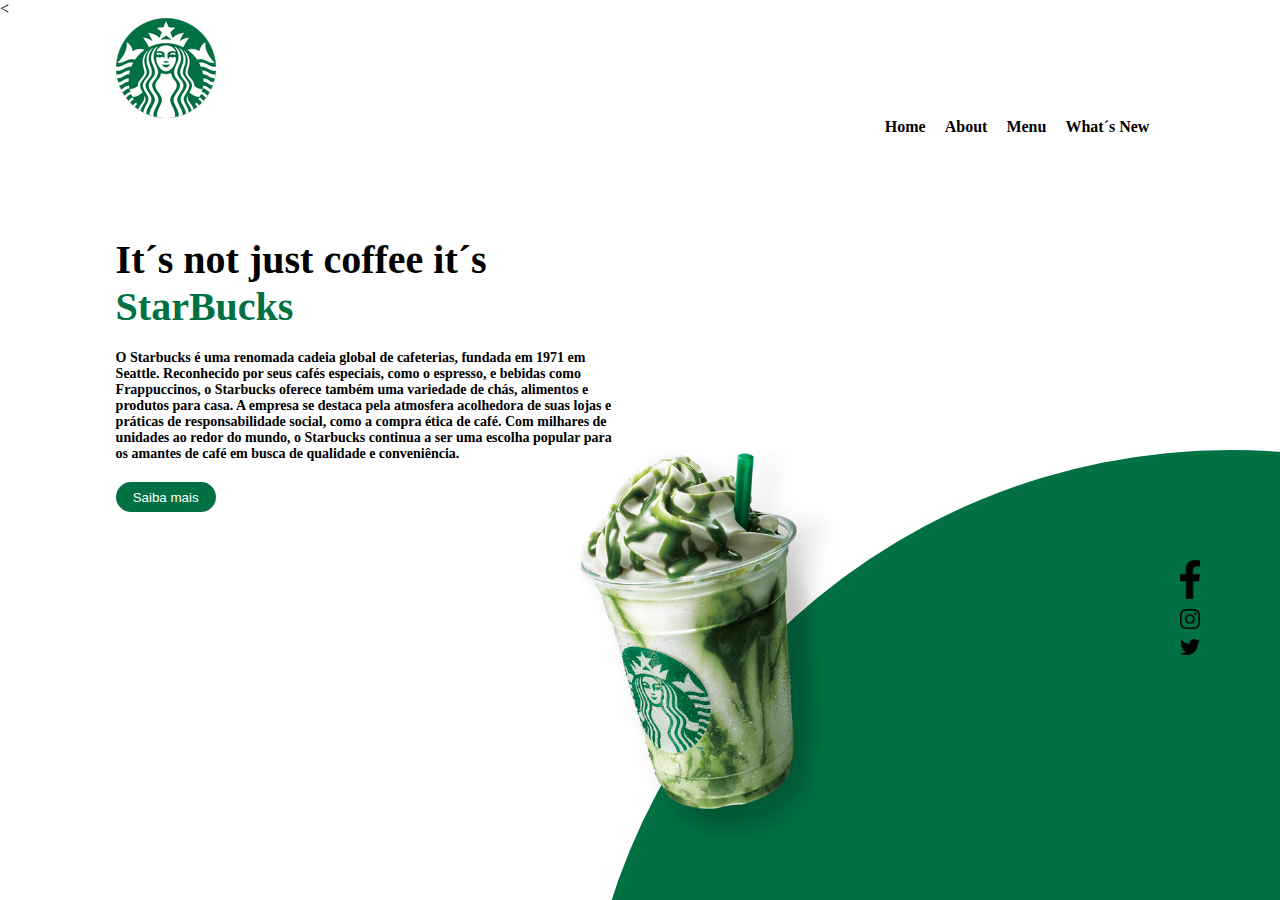
<file: Projeto starbucks/index.html>
<html>
	<head>
		<title>StarBucks Coffee</title>
		<link href="css/style.css" rel="stylesheet"/>
		<<meta name="viewport" content="width=device-width, initial-scale=1.0, maximum-scale=1.0">
	</head>

	<body>
		<header>
			<div class="Center">
			<div class="Logo"><img src="assets/logo.png"/></div> <!--Logo-->
			<div class="Menu">
				<a href="#">Home</a>
				<a href="#">About</a>
				<a href="#">Menu</a>
				<a href="#">What´s New</a>
			</div>

			</div> <!--center-->

		</header>
		<section class="About">
			<div class="extras">
					<img src="assets/img1.png"/>
					<div class="social-media">
						<a href=""><img src="assets/facebook.png"> </a>
						<a href=""><img src="assets/instagram.png"> </a>
						<a href=""><img src="assets/twitter.png"> </a>
					</div>
			</div><!--Extras-->
			<div class="center">
				<div class="texto-sobre">
					<h1>It´s not just coffee it´s <br><span style="color: #017143;">StarBucks</span><br> </h1>
					<p> O Starbucks é uma renomada cadeia global de cafeterias, fundada em 1971 em Seattle.
					Reconhecido por seus cafés especiais, como o espresso, e bebidas como Frappuccinos, o Starbucks oferece também uma variedade de chás, alimentos e produtos para casa.
					A empresa se destaca pela atmosfera acolhedora de suas lojas e práticas de responsabilidade social, como a compra ética de café. Com milhares de unidades ao redor do mundo, o Starbucks continua a ser uma escolha popular para os amantes de café em busca de qualidade e conveniência. </p>
					<button>Saiba mais</button>
				</div>


	</body>
</html>
</file>
<file: Projeto starbucks/css/style.css>
*{
	margin: 0;
	padding: 0;
	box-sizing: border-box;

}

.Center{
	display: flex;
	flex-wrap: wrap;
	max-width: 1100px;
	margin: 0 auto;
	padding: 0 2%;
}

html,body{
	height: 100%;
	overflow-y: hidden;
	overflow-x: hidden;

}

.Header {
	height: 200px;
	padding: 20px 0;

	
}

.Logo {
	width: 50%;

}

.Menu {
	width: 100%;
	text-align: right;

}

.Menu a {
	color: black;
	text-decoration: none;
	font-weight: bold;
	margin-right: 15px;
}

.section About {
	height: calc(100% - 200px);
	position: relative;

}
.extras {
	position: absolute;
	bottom: -850px;
	right: -600px;
	width: 1300px;
	height: 1300px;
	border-radius:60% ;
	background-color: #017143;
}

.extras img {
	height: 30%;
	width: 20% ;
}

.social-media {
	position: absolute;
	left: 600px;
	top: 100px;

}

.social-media img {
	display: block;
	width: 20px;
	margin: 10px 0;
}

.texto-sobre {
	margin-top: 100px;
}

.texto-sobre h1 {
	font-size: 40px;
	left: 20px;
}

.texto-sobre p {
	margin: 20px 0;
	color: black;
	font-size: 14px;
	font-weight: bold;
	max-width: 500px;
}

.texto-sobre button {
	border: 0;
	background-color: #017143;
	color: white;
	border-radius:20px ;
	width: 100px;
	height: 30px;
	cursor: pointer;
</file>
